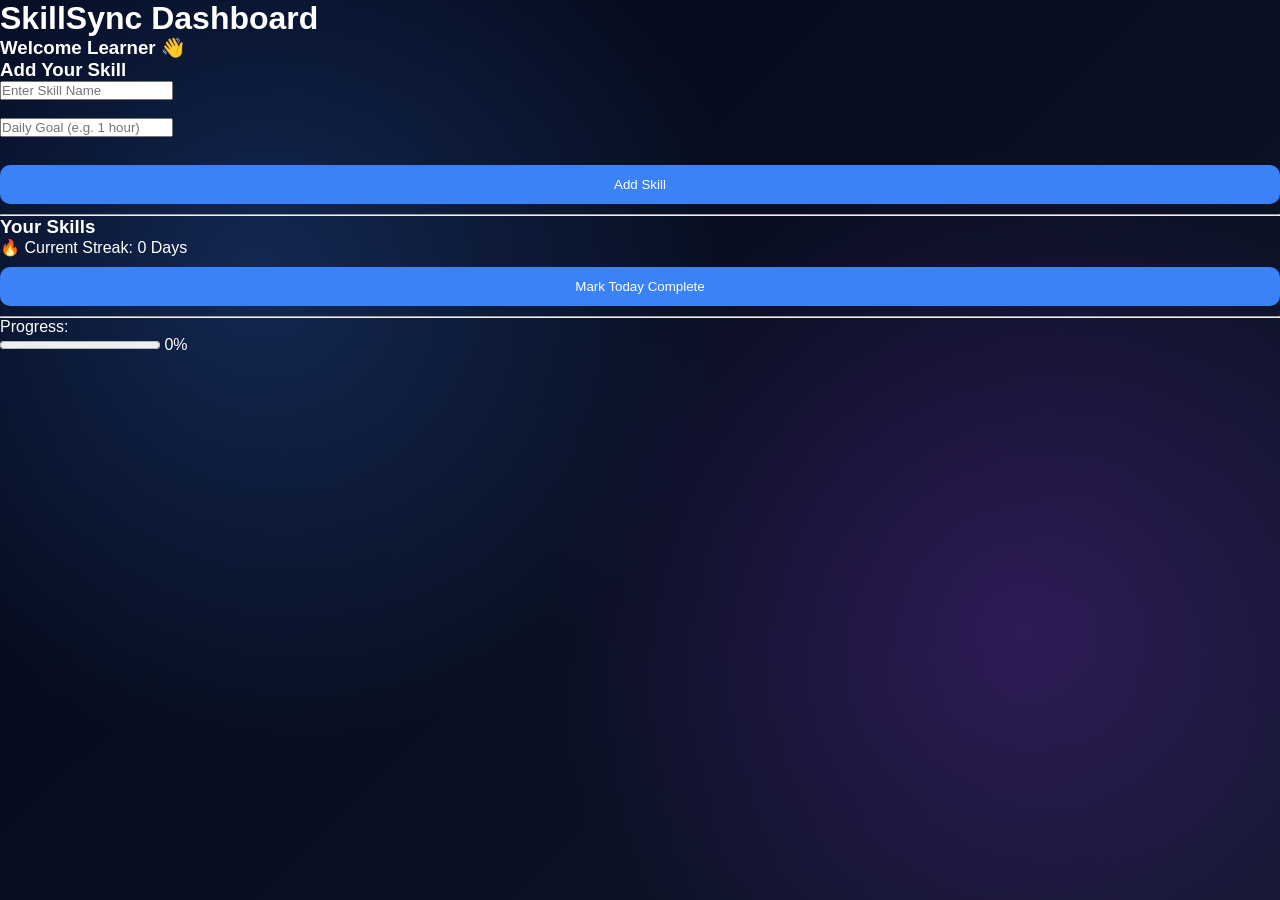
<file: dashboard.html>
<!DOCTYPE html>
<html>

<head>
<title>Dashboard - SkillSync</title>
<link rel="stylesheet" href="css/style.css">
</head>

<body>

<h1>SkillSync Dashboard</h1>

<h3>Welcome Learner 👋</h3>

<h3>Add Your Skill</h3>

<input type="text" id="skillInput" placeholder="Enter Skill Name"><br><br>

<input type="text" id="goalInput" placeholder="Daily Goal (e.g. 1 hour)"><br><br>

<button onclick="addSkill()">Add Skill</button>

<hr>

<h3>Your Skills</h3>
<ul id="skillList">

<p id="streakDisplay">🔥 Current Streak: 0 Days</p>

<button onclick="markComplete()">Mark Today Complete</button>

<hr>

<!-- ✅ Progress Section -->
<p>Progress:</p>
<progress id="progressBar" value="0" max="100"></progress>
<span id="progressText">0%</span>

<!-- ✅ Motivational Popup -->
<div id="popup" style="display:none; 
position:fixed; 
top:30%; 
left:50%; 
transform:translate(-50%, -50%);
background:#fff; 
padding:20px; 
border:2px solid black;
border-radius:10px;
text-align:center;">

<p id="popupText"></p>
<button onclick="closePopup()">OK</button>

</div>

<!-- JS FILE -->
<script src="js/script.js"></script>

</body>

</html>
</file>
<file: css/style.css>
* {
    margin: 0;
    padding: 0;
    box-sizing: border-box;
}

body {
    font-family: 'Poppins', sans-serif;
    height: 100vh;
    margin: 0;
    color: white;
    overflow: hidden;

    /* Base gradient */
    background: radial-gradient(circle at 20% 30%, rgba(59,130,246,0.25), transparent 40%),
                radial-gradient(circle at 80% 70%, rgba(147,51,234,0.25), transparent 40%),
                linear-gradient(135deg, #020617, #0f172a);
}

/* Main Layout */
.main {
    display: flex;
    height: 100vh;
}

/* LEFT SIDE */
.left {
    flex: 1;
    padding: 80px;
    display: flex;
    flex-direction: column;
    justify-content: center;
}

.left h1 {
    font-size: 48px;
    margin-bottom: 20px;
}

.left p {
    font-size: 18px;
    color: #cbd5e1;
    margin-bottom: 30px;
}

.left ul {
    list-style: none;
}

.left li {
    margin: 10px 0;
    font-size: 16px;
}

/* RIGHT SIDE */
.right {
    flex: 1;
    display: flex;
    justify-content: center;
    align-items: center;
}

/* CARD */
.card {
    background: rgba(255, 255, 255, 0.05);
    backdrop-filter: blur(15px);
    padding: 40px;
    border-radius: 20px;
    width: 300px;
    text-align: center;
    box-shadow: 0 10px 30px rgba(0,0,0,0.4);
}

.card h2 {
    margin-bottom: 20px;
}

/* BUTTONS */
button {
    width: 100%;
    padding: 12px;
    margin: 10px 0;
    border-radius: 10px;
    border: none;
    background: #3b82f6;
    color: white;
    cursor: pointer;
    transition: 0.3s;
}

button:hover {
    transform: translateY(-2px);
    background: #2563eb;
}

.outline {
    background: transparent;
    border: 1px solid #3b82f6;
}

.outline:hover {
    background: #3b82f6;
}
/* LOGIN PAGE */
.login-container {
    height: 100vh;
    display: flex;
    justify-content: center;
    align-items: center;
}

/* CARD */
.login-card {
    background: rgba(255, 255, 255, 0.05);
    backdrop-filter: blur(15px);
    padding: 40px;
    border-radius: 20px;
    width: 320px;
    text-align: center;
    box-shadow: 0 10px 30px rgba(0,0,0,0.4);
}

/* TITLE */
.login-card h1 {
    margin-bottom: 10px;
}

.login-card p {
    color: #cbd5e1;
    font-size: 14px;
    margin-bottom: 25px;
}

/* INPUTS */
.login-card input {
    width: 100%;
    padding: 12px;
    margin: 10px 0;
    border-radius: 10px;
    border: none;
    outline: none;
    background: rgba(255,255,255,0.08);
    color: white;
}

/* BUTTON */
.login-card button {
    width: 100%;
    padding: 12px;
    margin-top: 15px;
    border-radius: 10px;
    border: none;
    background: #3b82f6;
    color: white;
    cursor: pointer;
    transition: 0.3s;
}

.login-card button:hover {
    background: #2563eb;
    transform: translateY(-2px);
}

/* EXTRA */
.extra {
    margin-top: 20px;
    font-size: 14px;
    color: #94a3b8;
}

.extra a {
    color: #3b82f6;
    text-decoration: none;
    margin-left: 5px;
}

.login-card form input {
    margin: 8px 0;
}


.login-card {
    width: 340px;
}

.feature-list {
    list-style: none;
    padding: 0;
}

.feature-list li {
    display: flex;
    align-items: center;
    margin-bottom: 1.2rem;
    font-size: 1.1rem;
    color: #cbd5e1; 
}

.tick {
    display: flex;
    align-items: center;
    justify-content: center;
    width: 24px;
    height: 24px;
    background: rgba(59, 130, 246, 0.2); 
    color: #3b82f6; 
    border-radius: 50%;
    margin-right: 15px;
    font-size: 0.9rem;
    font-weight: bold;
}
.left li {
    background: rgba(255, 255, 255, 0.03);
    padding: 12px 20px;
    border-radius: 8px;
    border-left: 3px solid #3b82f6;
    transition: transform 0.3s ease;
}

.left li:hover {
    transform: translateX(10px);
    background: rgba(255, 255, 255, 0.07);
}
.left li {
    padding: 16px 24px; 
    margin-bottom: 16px;
    background: rgba(255, 255, 255, 0.05);
    border-radius: 12px;
    display: flex;
    align-items: center;
    border: 1px solid rgba(255, 255, 255, 0.1); 
}
</file>
